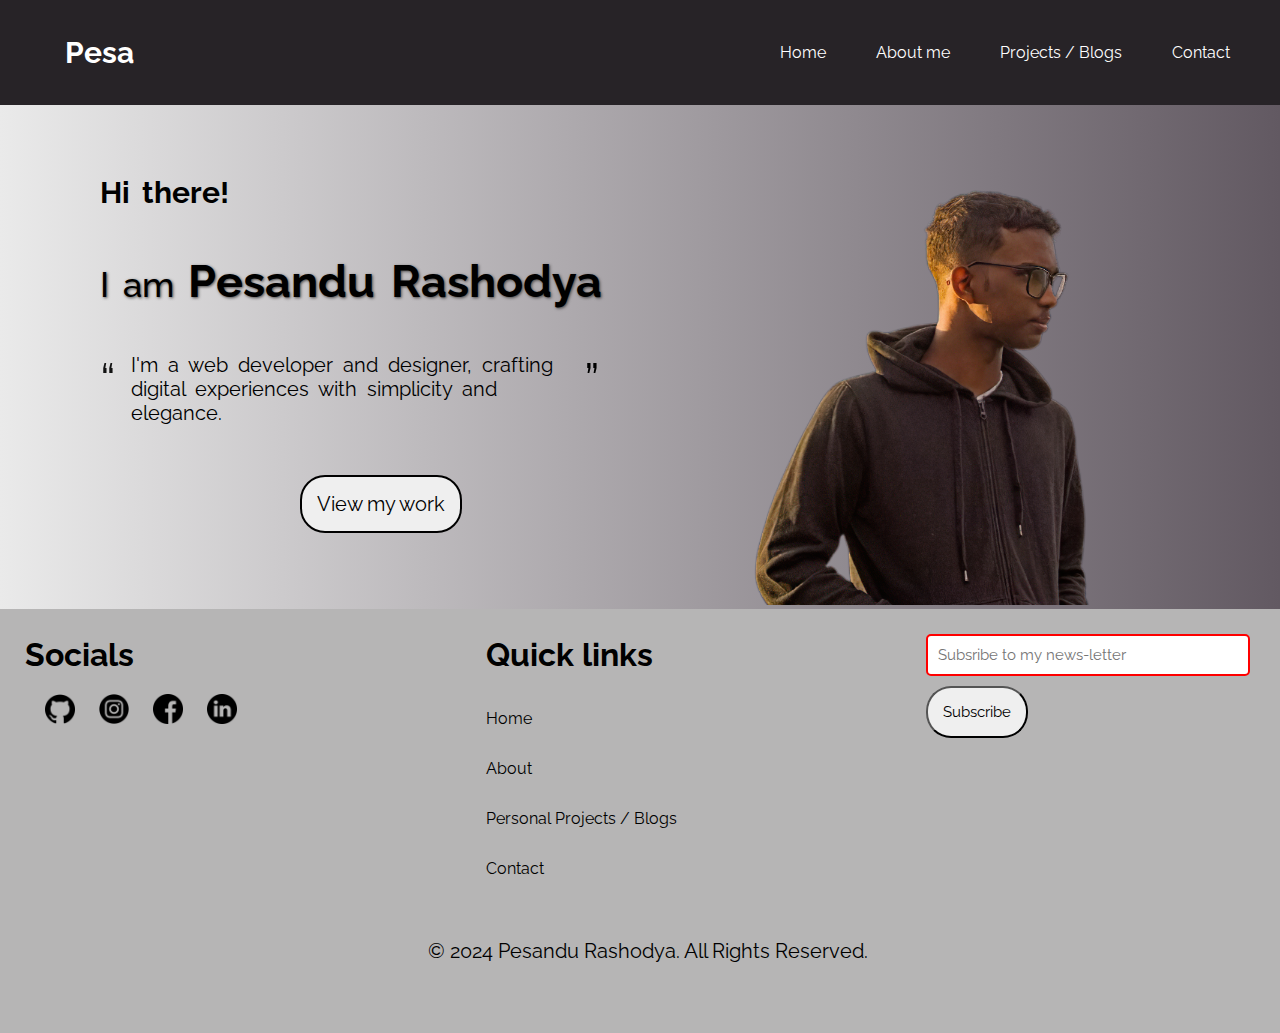
<file: index.html>
<!DOCTYPE html>
<html lang="en">
<head>
    <meta charset="UTF-8">
    <meta name="viewport" content="width=device-width, initial-scale=1.0">
    <title>Home Page</title>
    <link rel="Stylesheet" href="style.css">
</head>
<body>
    <!-- Header Section -->
    <section class="header-container">
        <h1>Pesa</h1>
        <nav class="nav-container">
            <a href="index.html">Home</a>
            <a href="about.html">About me</a>
            <a href="projects.html">Projects / Blogs</a>
            <a href="contact.html">Contact</a>
        </nav>
    </section>

    <!-- Hero Section -->
    <section class="hero-container">
        <div class="hero-container-paragraph">
            <h1>Hi there!</h1>
            <h3><span class="less-bold">I am </span>Pesandu Rashodya</h3>
            <span class="hero-list">
                I'm a web developer and designer, crafting digital experiences with simplicity and elegance.
            </span>
            <button class="view-work" onclick="window.location.href='projects.html'">View my work</button>
        </div>

        <div class="hero-container-img">
            <img src="/images/image.png" alt="hero-img">
        </div>
    </section>

    <!-- About Section -->
    <section class="footer-section">
        <div class="footer-container">
            <div class="social-icons">
                <h1>Socials</h1>
                <img src="/images/github.png" alt="github">
                <img src="/images/instagram.png" alt="instagram">
                <img src="/images/facebook.png" alt="facebook">
                <img src="/images/linkedin.png" alt="linkedin">
            </div>
    
            <div class="quick-links">
                <h1>Quick links</h1>
                <a href="index.html">Home</a>
                <a href="about.html">About</a>
                <a href="projects.html">Personal Projects / Blogs</a>
                <a href="contact.html">Contact</a>
            </div>
    
            <div class="news-letter">
                <input placeholder="Subsribe to my news-letter" required><br>
                <button>Subscribe</button>
            </div>
        </div>
        <p>© 2024 Pesandu Rashodya. All Rights Reserved.</p>
    </section>
</body>
</html>
</file>
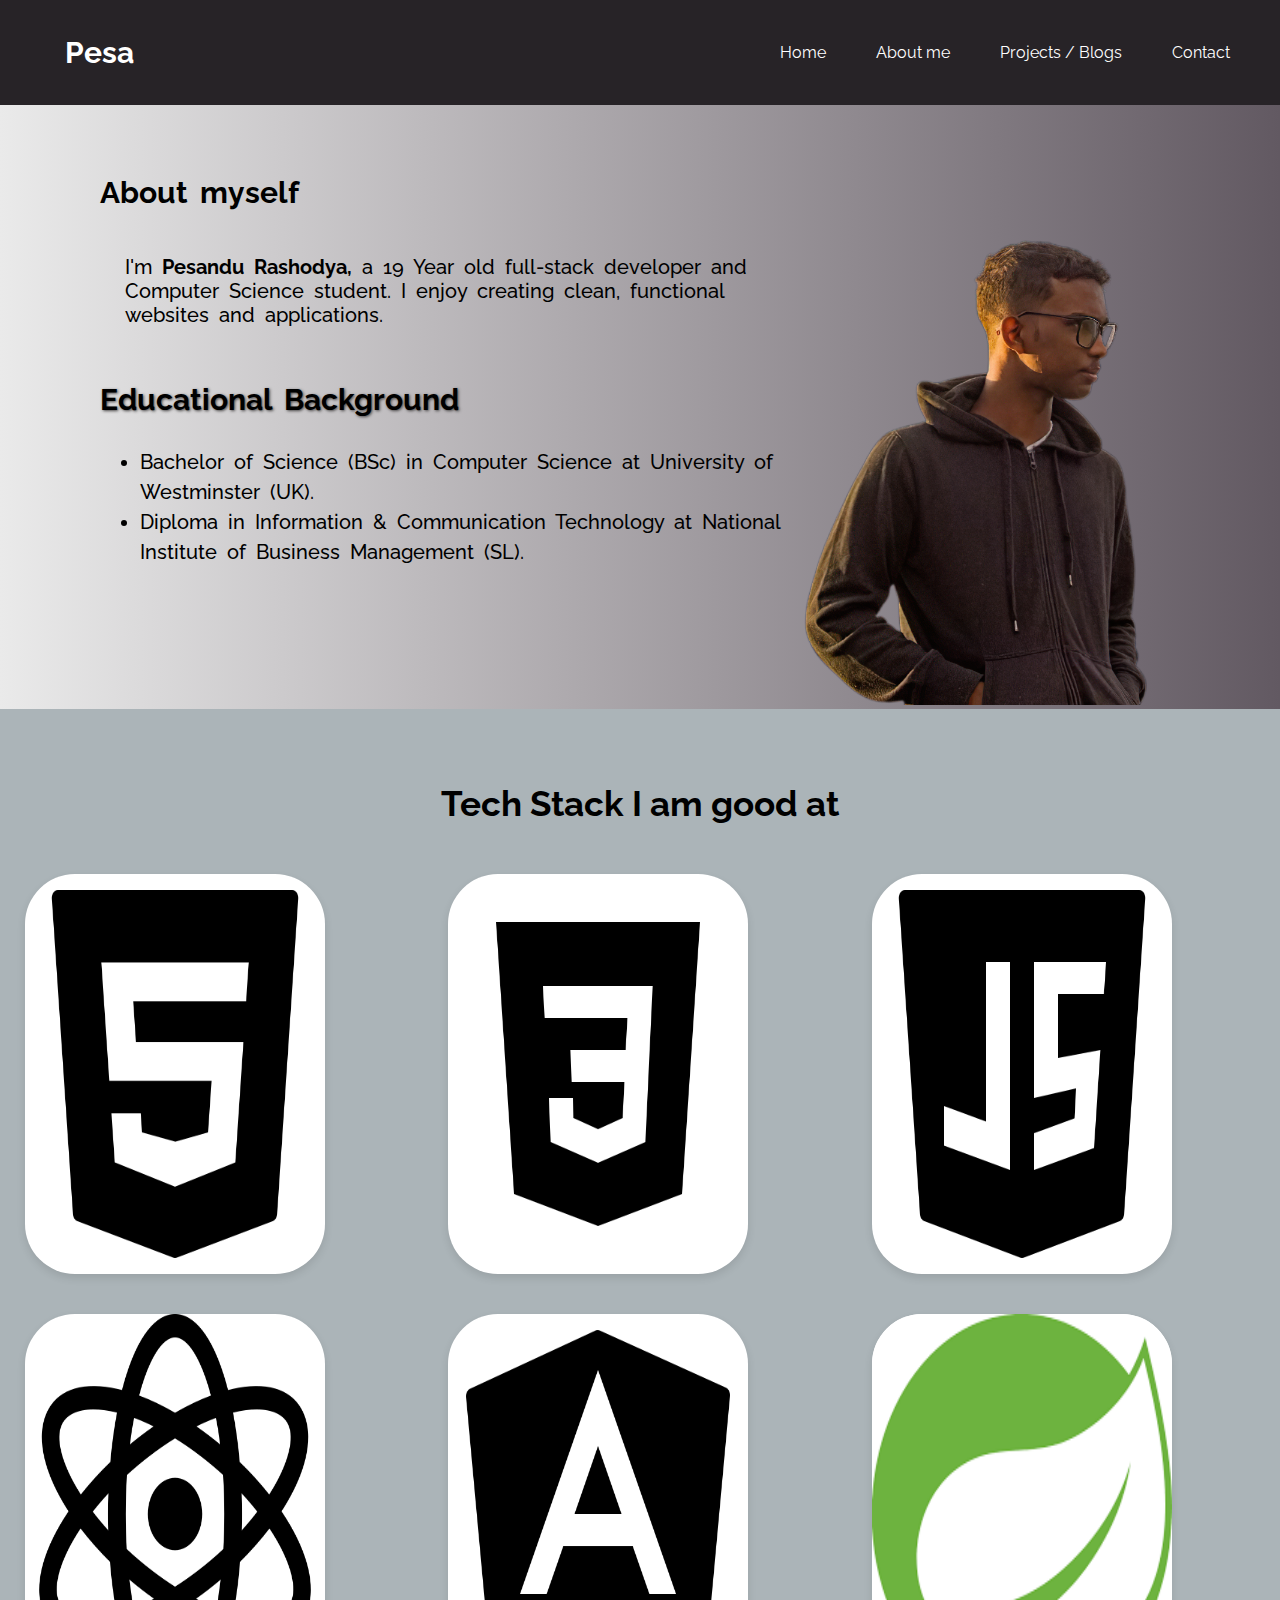
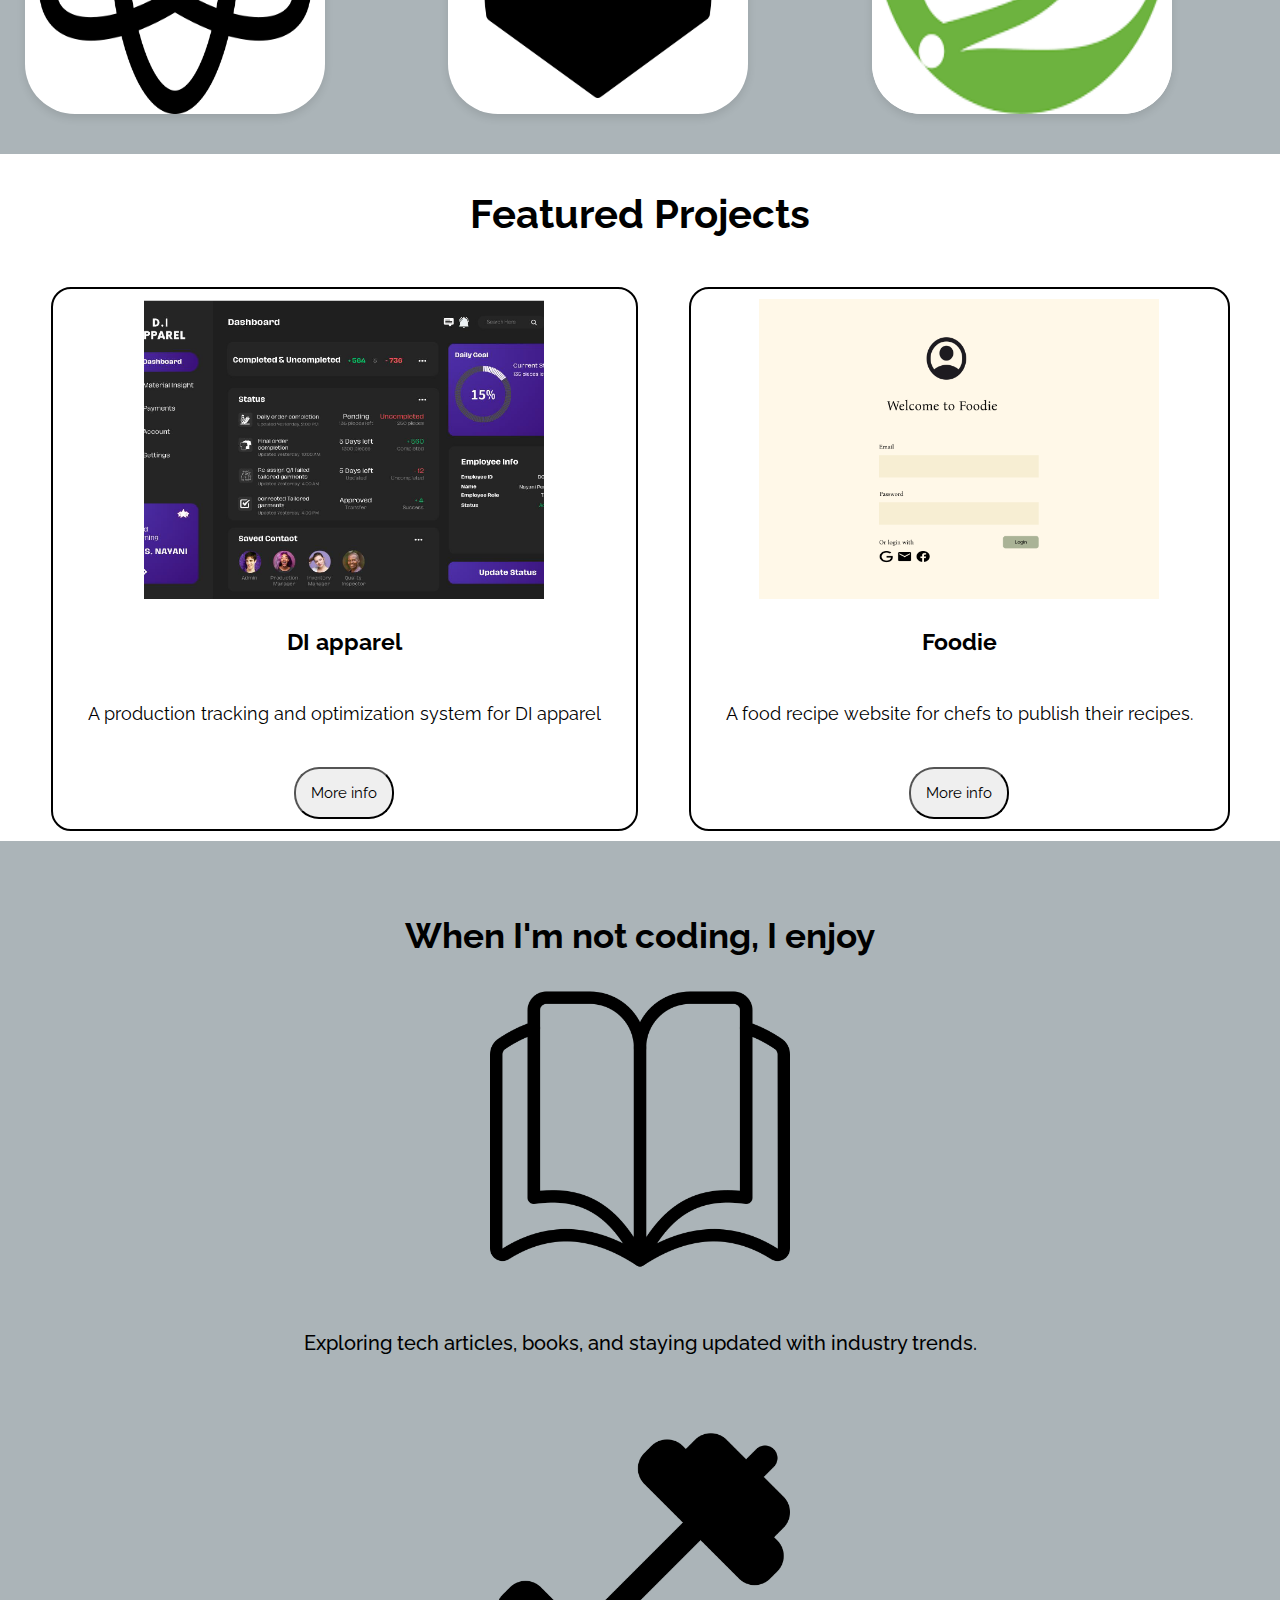
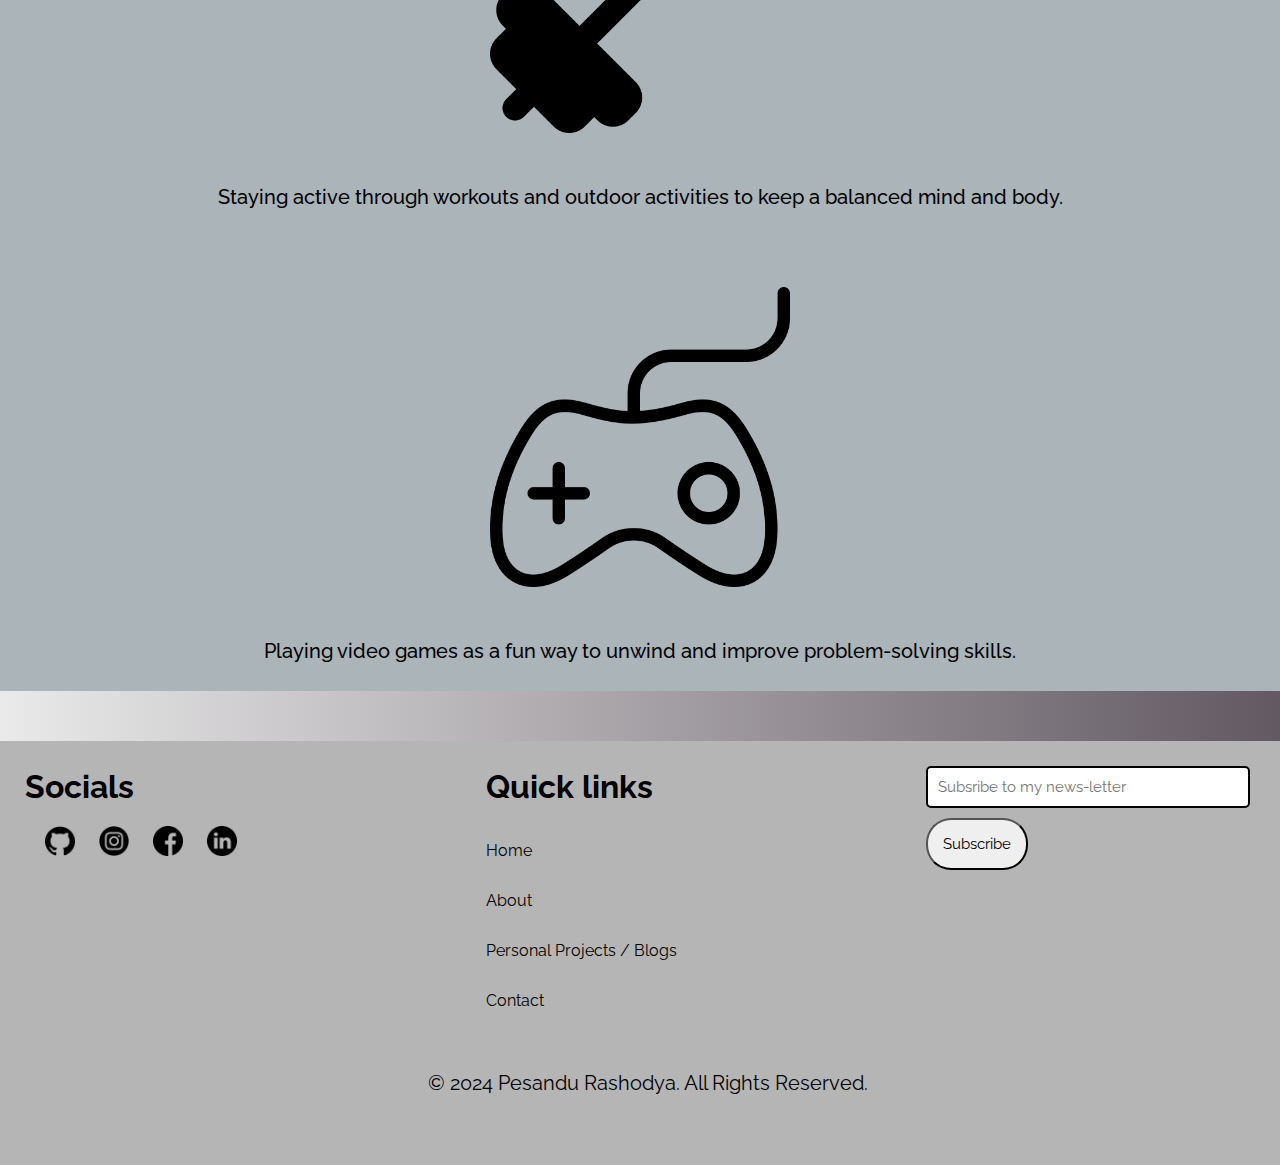
<file: about.html>
<!DOCTYPE html>
<html lang="en">
<head>
    <meta charset="UTF-8">
    <meta name="viewport" content="width=device-width, initial-scale=1.0">
    <title>About</title>
    <link rel="Stylesheet" href="style.css">
</head>
<body>
    <!-- Header Section -->
    <section class="header-container">
        <h1>Pesa</h1>
        <nav class="nav-container">
            <a href="index.html">Home</a>
            <a href="about.html">About me</a>
            <a href="projects.html">Projects / Blogs</a>
            <a href="contact.html">Contact</a>
        </nav>
    </section>

    <!-- About Section -->
    <section class="about-section">
        <div class="about-container">
            <div class="about-container-paragraph">
                <h1>About myself</h1>
                <p>I'm <b>Pesandu Rashodya,</b> a 19 Year old full-stack developer and Computer Science student. I enjoy creating clean, functional websites and applications.</p>
                <h3>Educational Background</h3>
                <ul>
                    <li>Bachelor of Science (BSc) in Computer Science at University of Westminster (UK).</li>
                <li>Diploma in Information & Communication Technology at National Institute of Business Management (SL).</li>
                </ul>
            </div>
            <div class="about-container-img">
                <img src="/images/image.png" alt="profile-img">
            </div>
        </div>
    </section>

    <!-- Skills Section -->
    <section class="skills-section">
        <h1>Tech Stack I am good at</h1>
        <div class="skills-container" >
            <div class="skills-card" id="skills-card-1">
                <div class="front" >
                   <img src="/images/html.png" alt="html.png">
                </div>
                <div class="back">
                    <h2>HTML</h2>
                    <p>I have a solid understanding of HTML and use it to create well-structured and accessible web pages.</p>
                </div>
            </div>


            <div class="skills-card" id="skills-card-2">
                <div class="front" >
                    <img src="/images/css.png" alt="css.png">
                </div>
                <div class="back">
                    <h2>CSS</h2>
                    <p>I'm skilled in CSS for crafting responsive, aesthetically pleasing designs that work across different devices.</p>
                </div>
            </div>


            <div class="skills-card" id="skills-card-3">
                <div class="front" >
                    <img src="/images/js.png" alt="js.png">
                </div>
                <div class="back">
                    <h2>JavaScript</h2>
                    <p>I use JavaScript to add dynamic features and interactivity to websites, enhancing user experience.</p>
                </div>
            </div>


            <div class="skills-card" id="skills-card-4">
                <div class="front">
                   <img src="/images/react.png" alt="react.png">
                </div>
                <div class="back">
                    <h2>React</h2>
                    <p>I build modern web applications using React, focusing on component-based development and state management.</p>
                </div>
            </div>


            <div class="skills-card" id="skills-card-5">
                <div class="front">
                    <img src="/images/angular.png" alt="angular.png">
                </div>
                <div class="back">
                    <h2>Angular</h2>
                    <p>I am good in frontend frameworks like Angular, to build single page webpages.</p>
                </div>
            </div>


            <div class="skills-card" id="skills-card-6">
                <div class="front">
                    <img src="/images/spring.png" alt="spring.png">
                </div>
                <div class="back">
                    <h2>Spring Boot</h2>
                    <p>I am skilled for programming standalone, production-grade Spring-based applications with a bundle of libraries that make project startup and management easier.</p>
                </div>
            </div>  
        </div>              
    </section>

    <!-- Featured Projects -->
    <section class="featured-projects">
        <h1>Featured Projects</h1>
        <div class="project-container">
            <div class="project-card">
                <img src="/images/diapparel.png" alt="diapparel.png">
                <h3>DI apparel</h3>
                <p>A production tracking and optimization system for DI apparel</p>
                <button class="view-more" onclick="window.location.href='projects.html'">More info</button>
            </div>

            <div class="project-card">
                <img src="/images/slider-img-6.png" alt="slider-img-6.png">
                <h3>Foodie</h3>
                <p>A food recipe website for chefs to publish their recipes.</p>
                <button class="view-more" onclick="window.location.href='projects.html'">More info</button>
            </div>
        </div>
    </section>

    <!-- Hobbies Section -->
    <section class="hobbies-section">
        <h1>When I'm not coding, I enjoy</h1>
        <div class="hobby-card">
            <img src="/images/reading.png" alt="reading.png">
            <p>Exploring tech articles, books, and staying updated with industry trends.</p>
        </div>

        <div class="hobby-card">
            <img src="/images/fitness.png" alt="fitness.png">
            <p>Staying active through workouts and outdoor activities to keep a balanced mind and body.</p>
        </div>

        <div class="hobby-card">
            <img src="/images/gaming.png" alt="gaming.png">
            <p>Playing video games as a fun way to unwind and improve problem-solving skills.</p>
        </div>
    </section>

    <!-- Footer Section -->
    <section class="footer-section">
        <div class="footer-container">
            <div class="social-icons">
                <h1>Socials</h1>
                <img src="/images/github.png" alt="github.png">
                <img src="/images/instagram.png" alt="instagram.png">
                <img src="/images/facebook.png" alt="facebook.png">
                <img src="/images/linkedin.png" alt="linkedin.png">
            </div>
    
            <div class="quick-links">
                <h1>Quick links</h1>
                <a href="index.html">Home</a>
                <a href="about.html">About</a>
                <a href="projects.html">Personal Projects / Blogs</a>
                <a href="contact.html">Contact</a>
            </div>
    
            <div class="news-letter">
                <input placeholder="Subsribe to my news-letter"><br>
                <button>Subscribe</button>
            </div>
        </div>
        <p>© 2024 Pesandu Rashodya. All Rights Reserved.</p>
    </section>
</body>
</html>
</file>
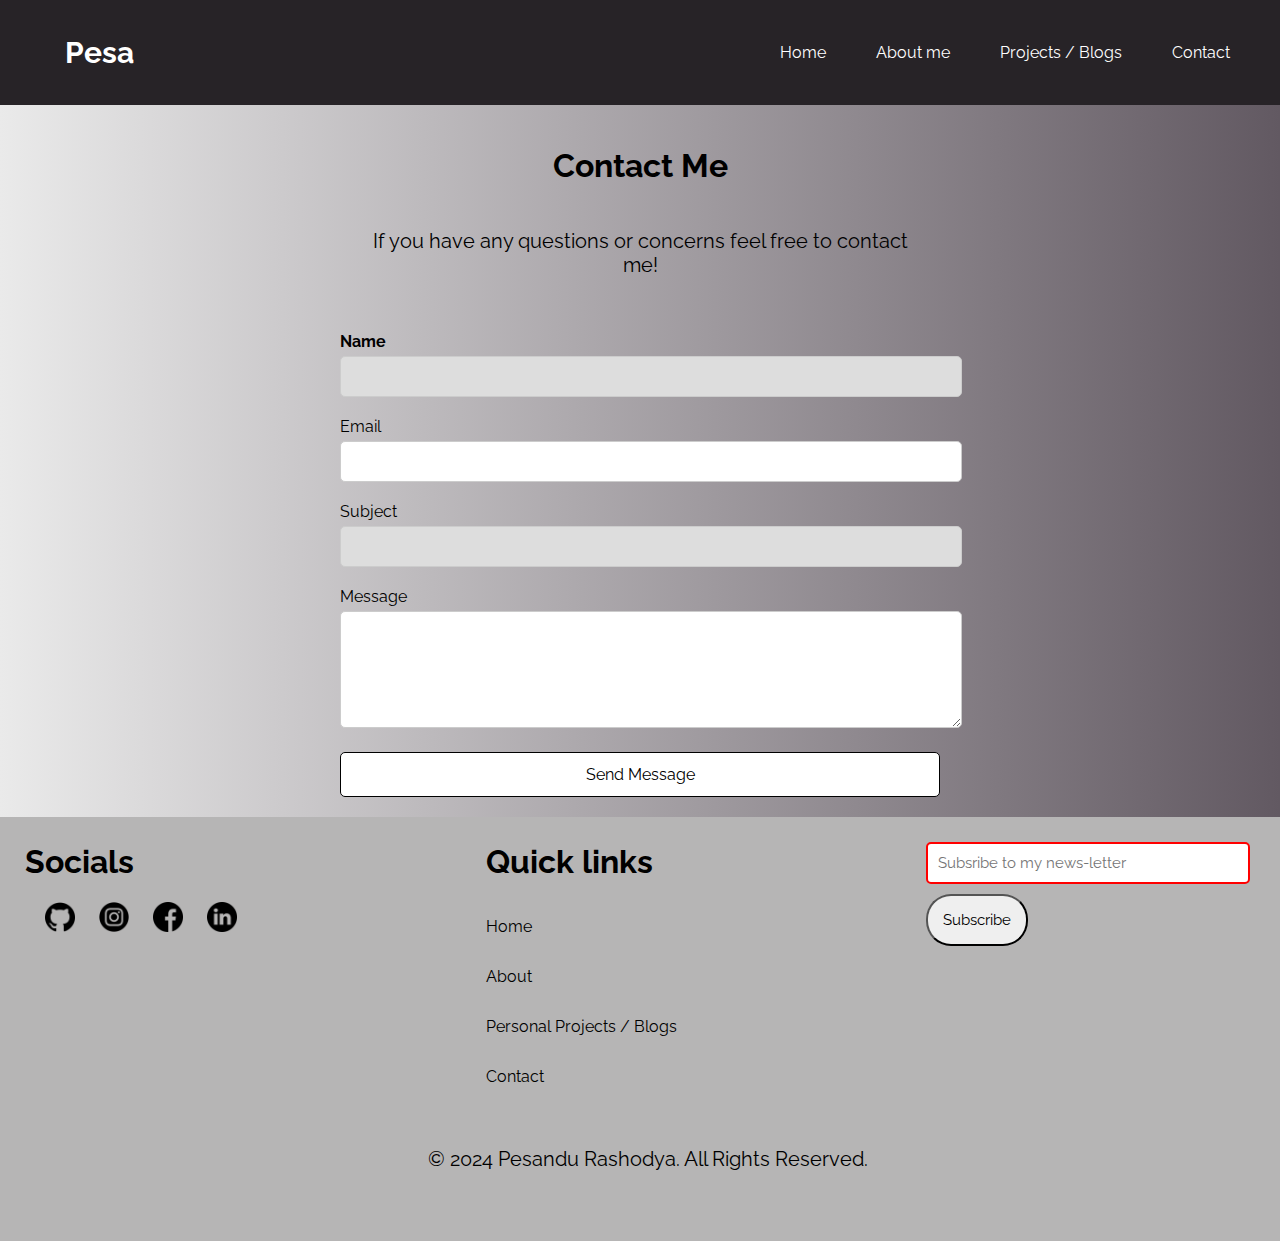
<file: contact.html>
<!DOCTYPE html>
<html lang="en">
<head>
    <meta charset="UTF-8">
    <meta name="viewport" content="width=device-width, initial-scale=1.0">
    <title>Contact</title>
    <link rel="Stylesheet" href="style.css">
</head>
<body>
    <!-- Header Section -->
    <section class="header-container">
        <h1>Pesa</h1>
        <nav class="nav-container">
            <a href="index.html">Home</a>
            <a href="about.html">About me</a>
            <a href="projects.html">Projects / Blogs</a>
            <a href="contact.html">Contact</a>
        </nav>
    </section>

    <!-- Contact Section -->
    <section class="contact-container">
        <h1>Contact Me</h1>
        <p>If you have any questions or concerns feel free to contact me!</p>
        <form action="/submit-form" method="POST">
            <div class="form-group">
              <label for="name">Name</label>
              <input type="text" id="name" name="name" required>
            </div>
            
            <div class="form-group">
              <label for="email">Email</label>
              <input type="email" id="email" name="email" required>
            </div>
            
            <div class="form-group">
              <label for="subject">Subject</label>
              <input type="text" id="subject" name="subject" required>
            </div>
            
            <div class="form-group">
              <label for="message">Message</label>
              <textarea id="message" name="message" rows="5" required></textarea>
            </div>
            
            <button type="submit">Send Message</button>
          </form>
    </section>
    
    <!-- Footer Section -->
    <section class="footer-section">
        <div class="footer-container">
            <div class="social-icons">
                <h1>Socials</h1>
                <img src="/images/github.png" alt="Github">
                <img src="/images/instagram.png" alt="Instagram">
                <img src="/images/facebook.png" alt="Facebook">
                <img src="/images/linkedin.png" alt="Linkedin">
            </div>
    
            <div class="quick-links">
                <h1>Quick links</h1>
                <a href="index.html">Home</a>
                <a href="about.html">About</a>
                <a href="projects.html">Personal Projects / Blogs</a>
                <a href="contact.html">Contact</a>
            </div>
    
            <div class="news-letter">
                <input placeholder="Subsribe to my news-letter" required><br>
                <button>Subscribe</button>
            </div>
        </div>
        <p>© 2024 Pesandu Rashodya. All Rights Reserved.</p>
    </section>
</body>
</html>
</file>
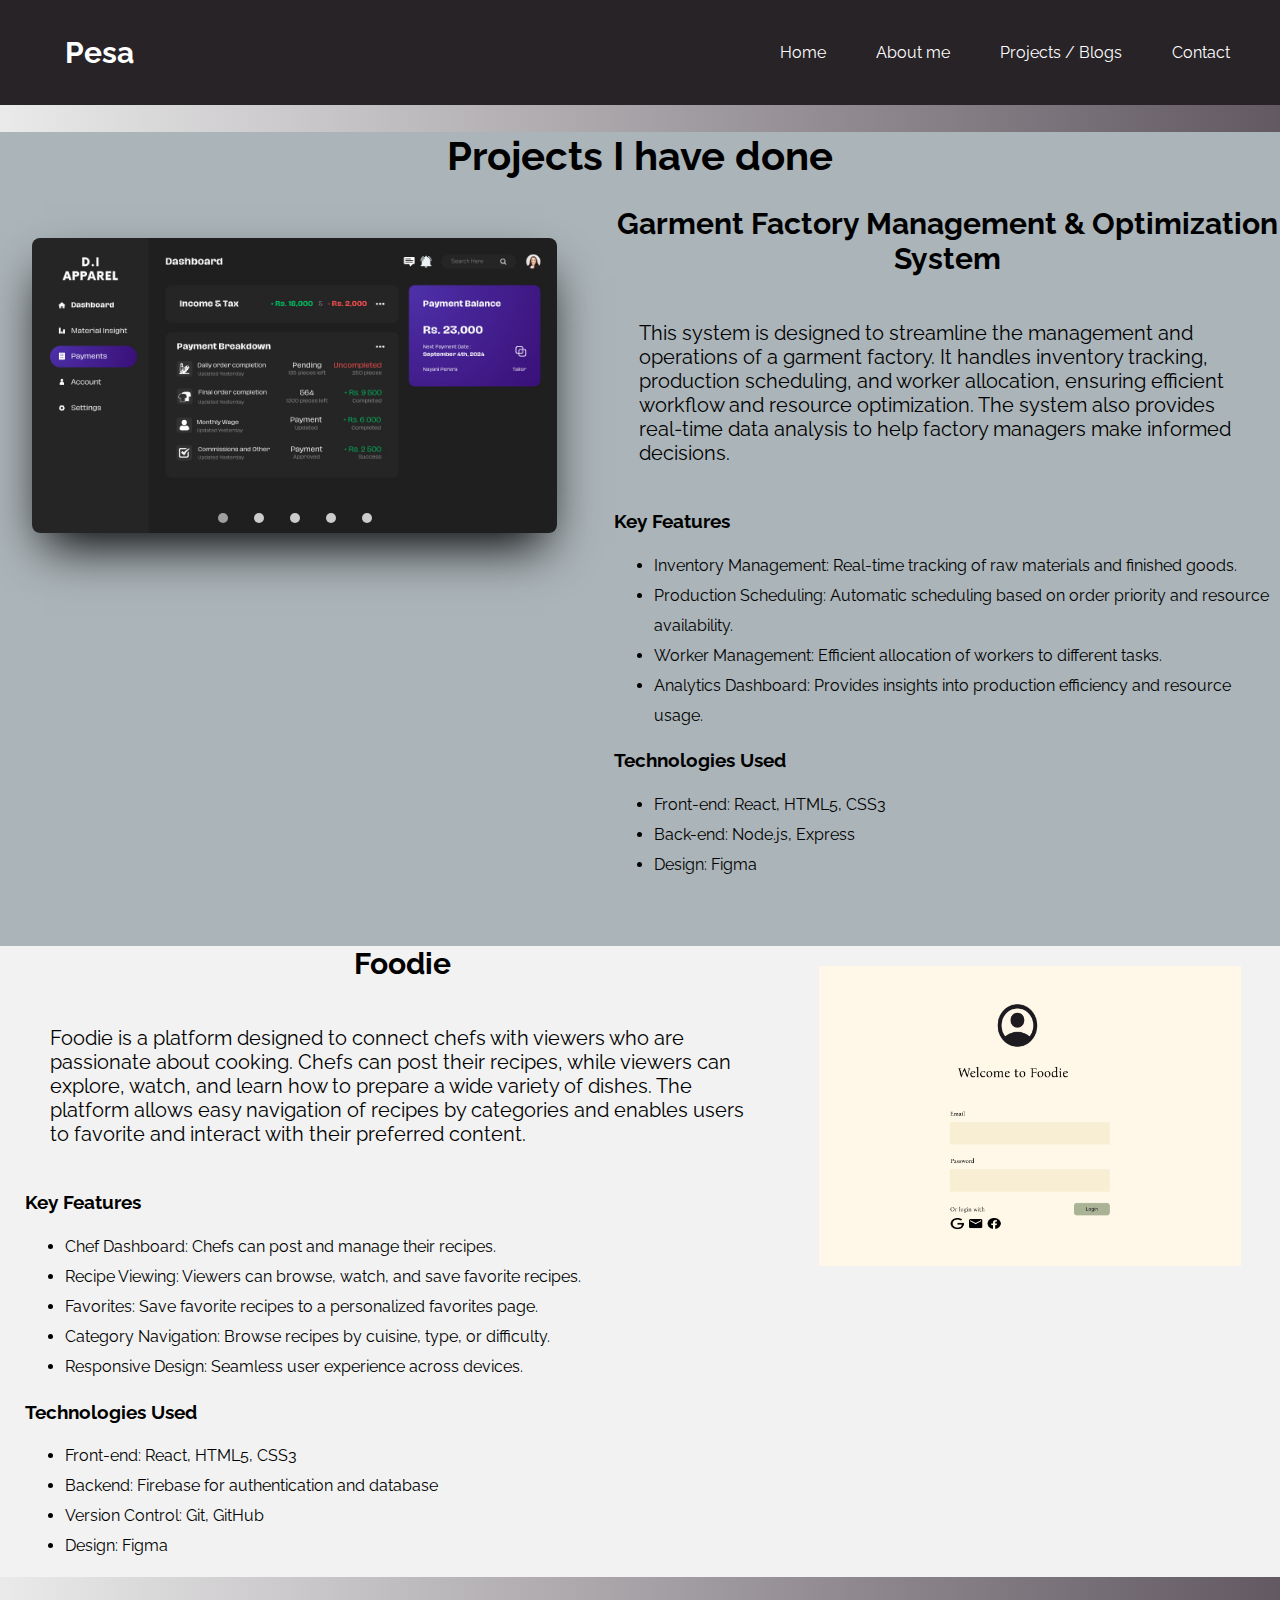
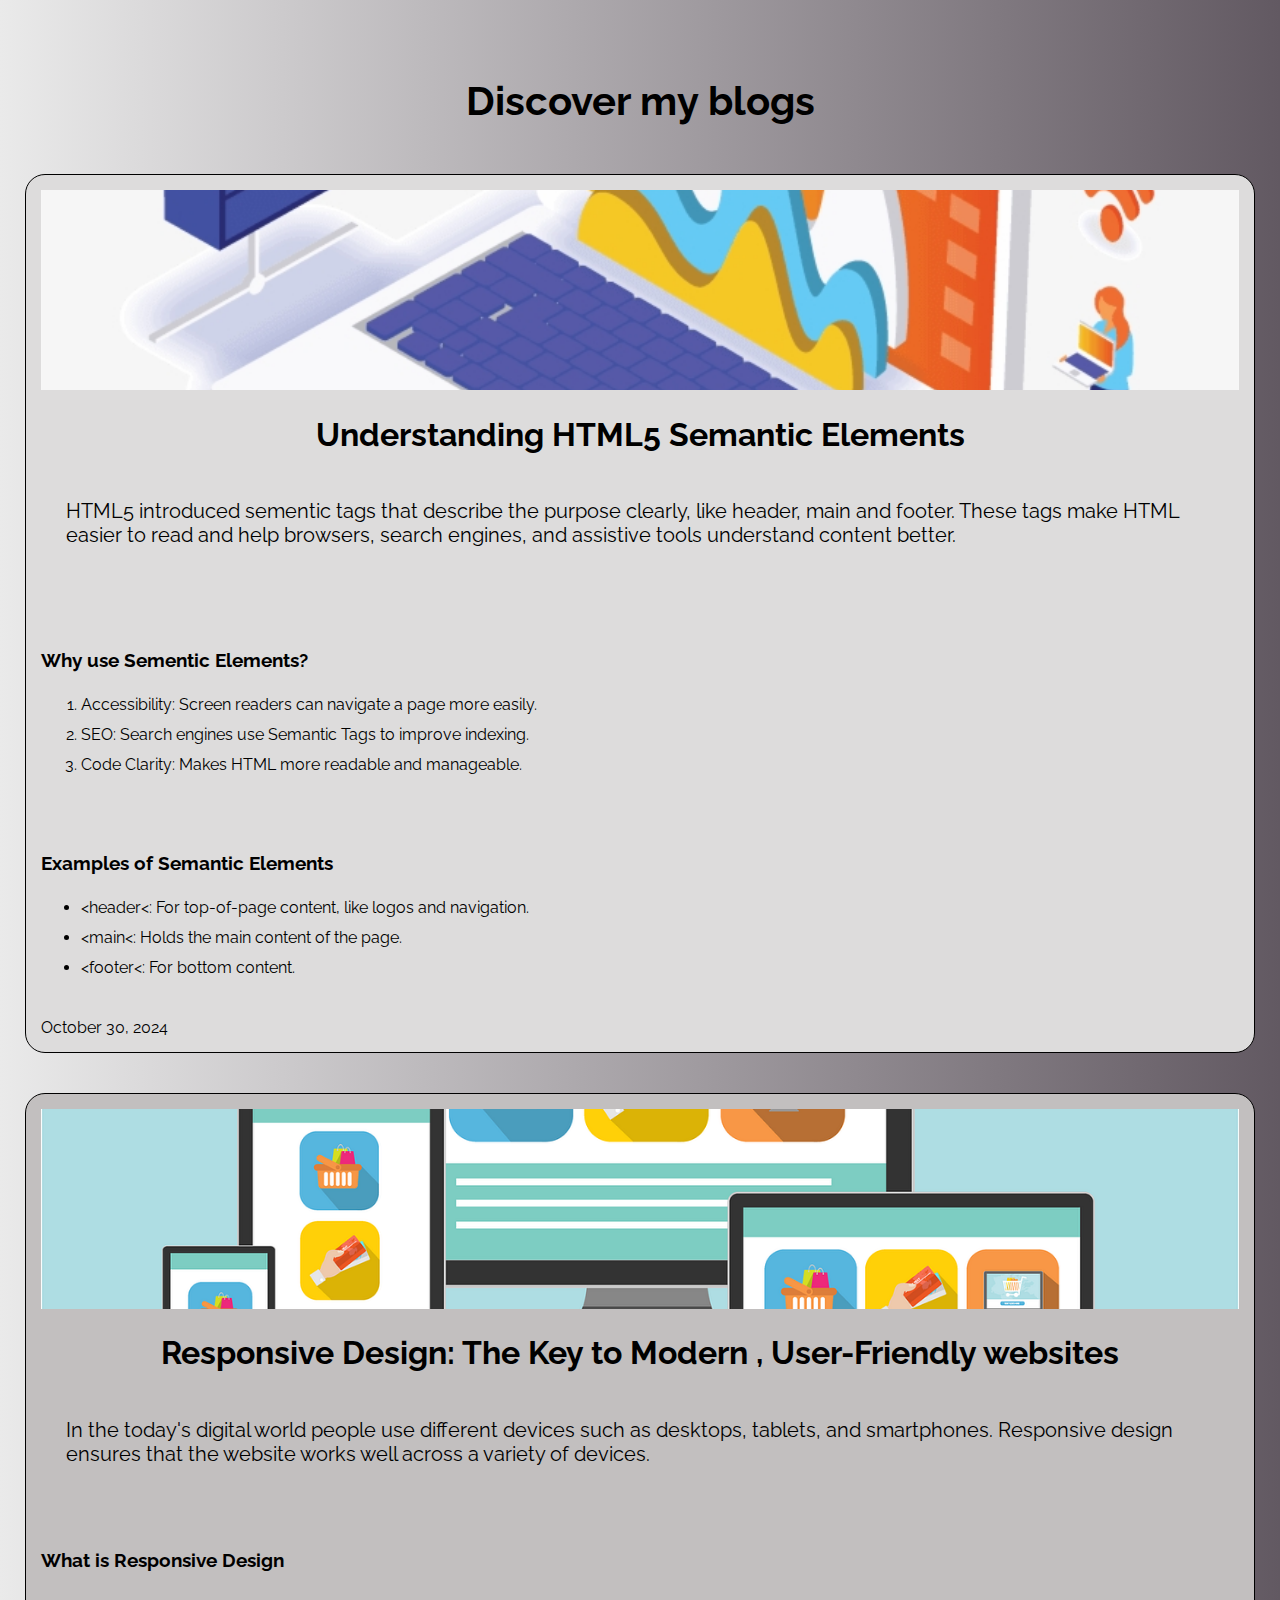
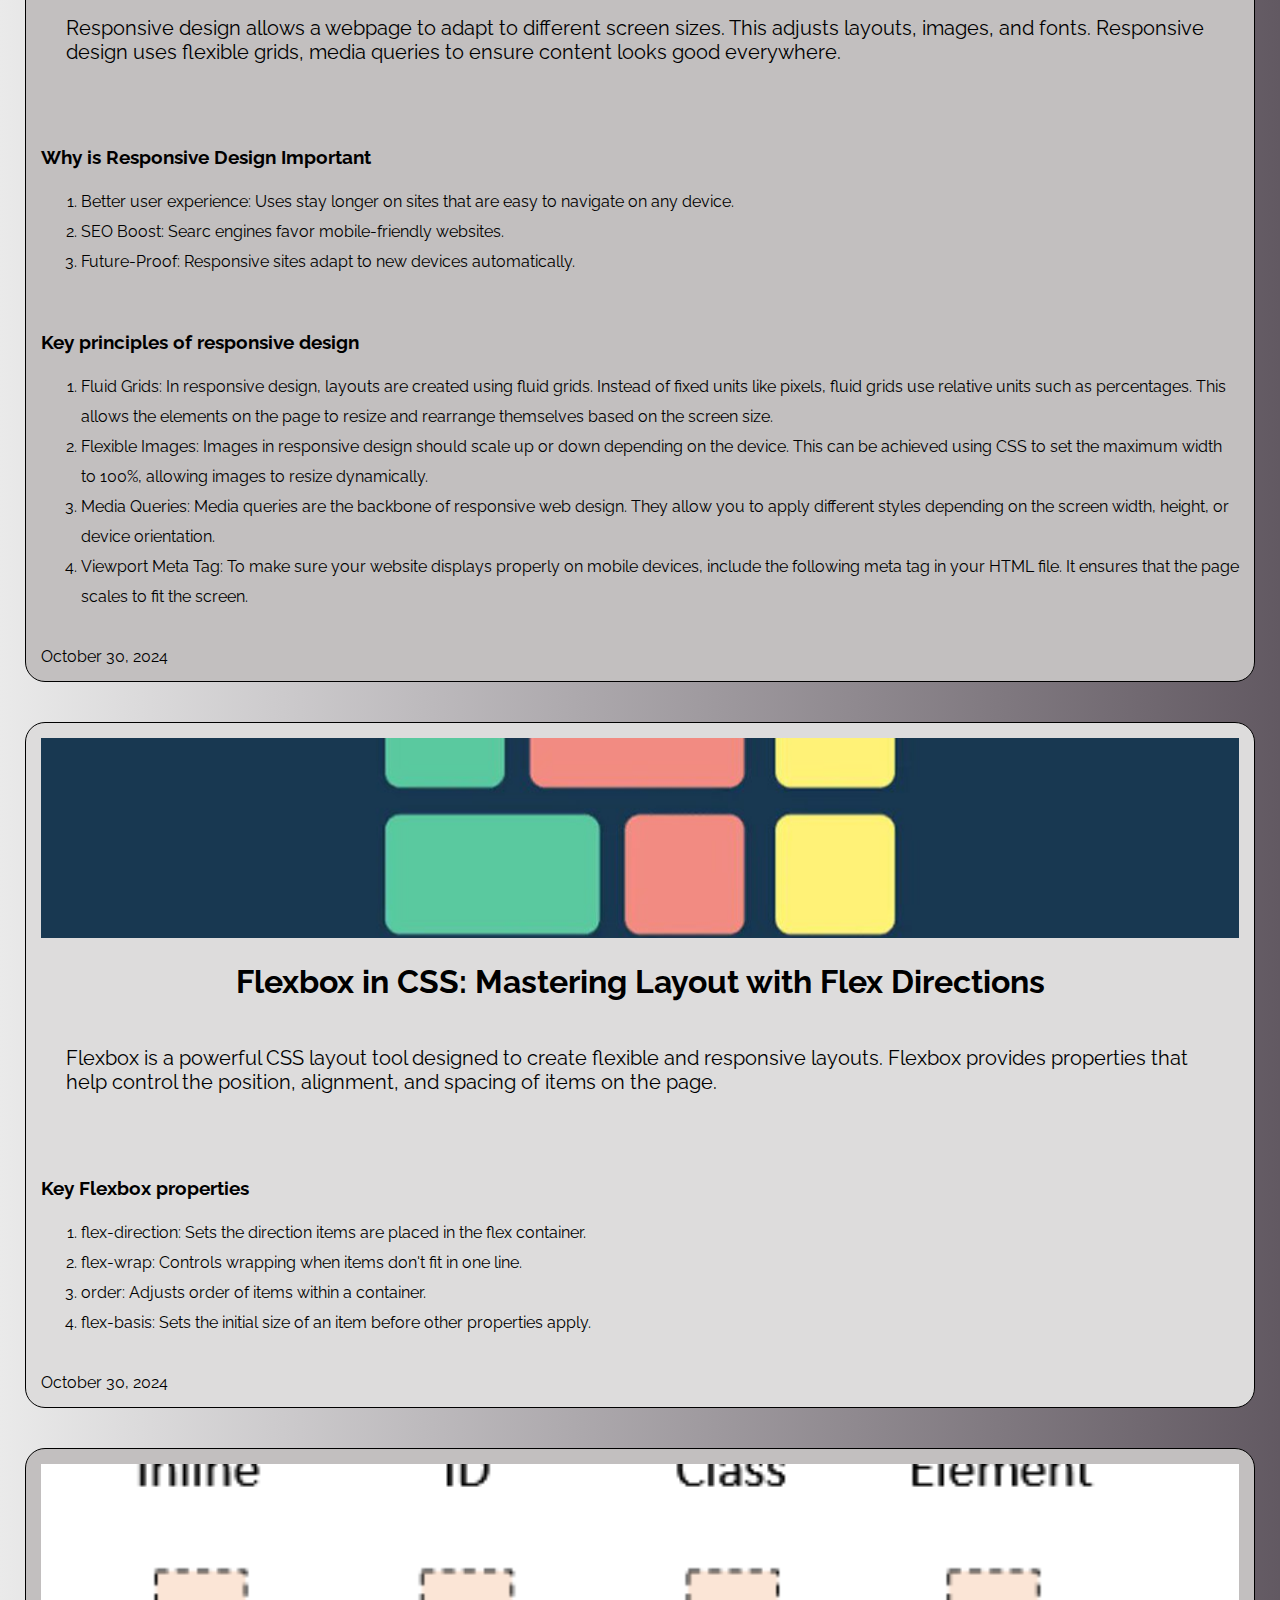
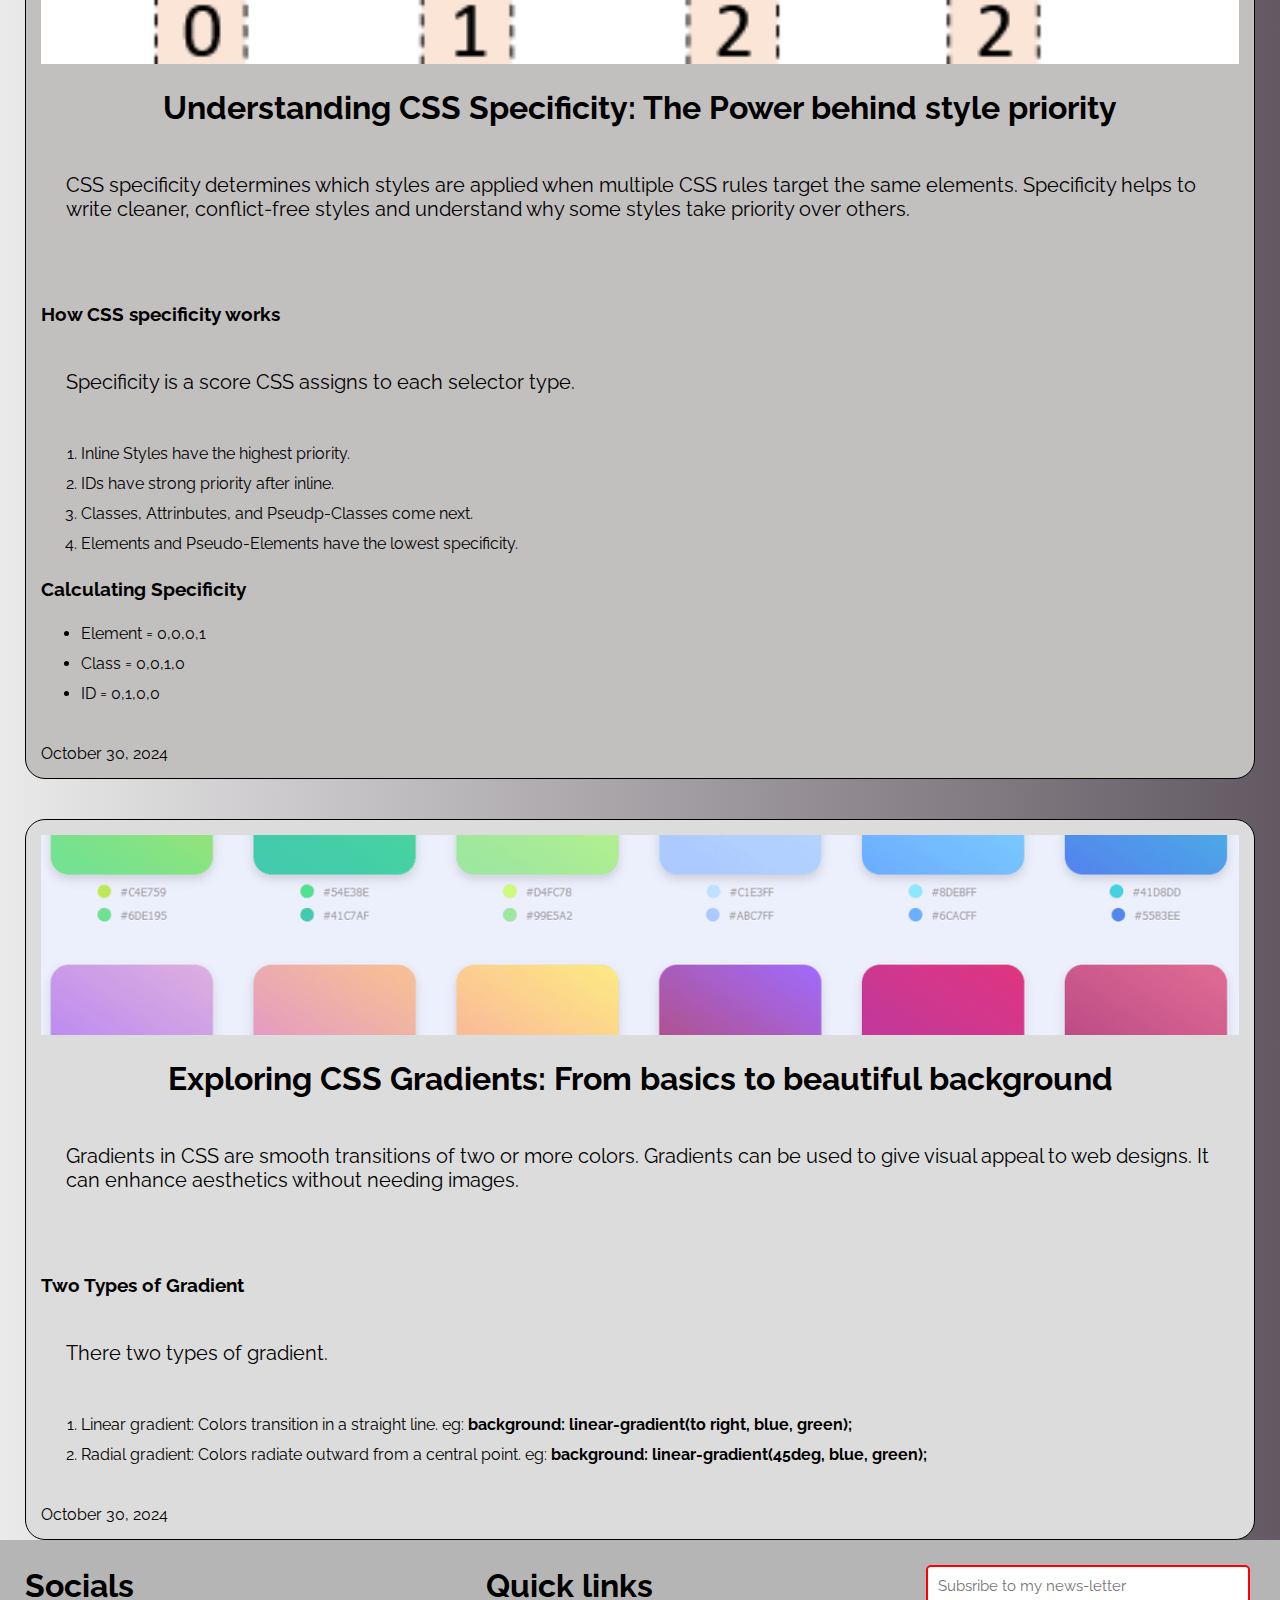
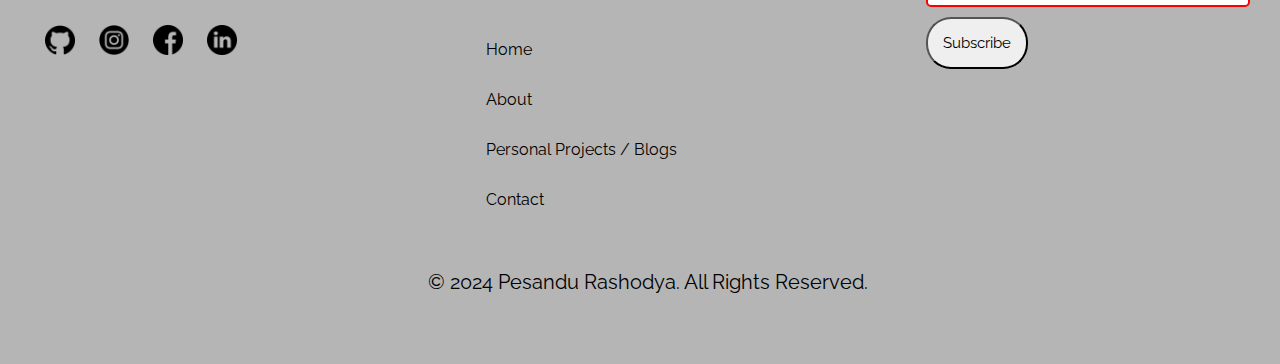
<file: projects.html>
<!DOCTYPE html>
<html lang="en">
<head>
    <meta charset="UTF-8">
    <meta name="viewport" content="width=device-width, initial-scale=1.0">
    <title>Projects</title>
    <link rel="Stylesheet" href="style.css">
</head>
<body>

    <!-- Header -->
    <section class="header-container">
        <h1>Pesa</h1>
        <nav class="nav-container">
            <a href="index.html">Home</a>
            <a href="about.html">About me</a>
            <a href="projects.html">Projects / Blogs</a>
            <a href="contact.html">Contact</a>
        </nav>
    </section>

    <!-- Projects container -->  
    <section class="projects-container">
        <h1 class="heading">Projects I have done</h1>
        <div class="projects-card" id="project-1">
            <div class="slider-container">
                <div class="slider-wrapper">
                    <div class="slider">
                        <input type="radio" name="slider" id="slide1" checked>
                        <input type="radio" name="slider" id="slide2">
                        <input type="radio" name="slider" id="slide3">
                        <input type="radio" name="slider" id="slide4">
                        <input type="radio" name="slider" id="slide5">
                        <div class="slides">
                            <div class="slide" id="slide-1">
                                <img src="/images/slider-img-1.jpg" alt="Slide 1">
                            </div>
                            <div class="slide" id="slide-2">
                                <img src="/images/slider-img-2.jpg" alt="Slide 2">
                            </div>
                            <div class="slide" id="slide-3">
                                <img src="/images/slider-img-3.jpg" alt="Slide 3">
                            </div>
                            <div class="slide" id="slide-4">
                                <img src="/images/slider-img-4.jpg" alt="Slide 4">
                            </div>
                            <div class="slide" id="slide-5">
                                <img src="/images/slider-img-5.jpg" alt="Slide 5">
                            </div>
                        </div>
                        <div class="slider-nav">
                            <label for="slide1"></label>
                            <label for="slide2"></label>
                            <label for="slide3"></label>
                            <label for="slide4"></label>
                            <label for="slide5"></label>
                        </div>
                    </div>
                </div>
            </div>

            <div class="projects-card-description">
                <h1>Garment Factory Management & Optimization System</h1>
                <p>This system is designed to streamline the management and operations of a garment factory. It handles inventory tracking, production scheduling, and worker allocation, ensuring efficient workflow and resource optimization. The system also provides real-time data analysis to help factory managers make informed decisions.</p>
                
                <h3>Key Features</h3>
                <ul>
                    <li>Inventory Management: Real-time tracking of raw materials and finished goods.</li>
                    <li>Production Scheduling: Automatic scheduling based on order priority and resource availability.</li>
                    <li>Worker Management: Efficient allocation of workers to different tasks.</li>
                    <li>Analytics Dashboard: Provides insights into production efficiency and resource usage.</li>
                </ul>
                
                <h3>Technologies Used</h3>
                <ul>
                    <li>Front-end: React, HTML5, CSS3</li>
                    <li>Back-end: Node.js, Express</li>
                    <li>Design: Figma</li>
                </ul>
            </div>
        </div>

        <div class="projects-card" id="project-2">
            <div class="projects-card-description">
                <h1>Foodie</h1>
                <p>Foodie is a platform designed to connect chefs with viewers who are passionate about cooking. Chefs can post their recipes, while viewers can explore, watch, and learn how to prepare a wide variety of dishes. The platform allows easy navigation of recipes by categories and enables users to favorite and interact with their preferred content.</p>
                
                <h3>Key Features</h3>
                <ul>
                    <li>Chef Dashboard: Chefs can post and manage their recipes.</li>
                    <li>Recipe Viewing: Viewers can browse, watch, and save favorite recipes.</li>
                    <li>Favorites: Save favorite recipes to a personalized favorites page.</li>
                    <li>Category Navigation: Browse recipes by cuisine, type, or difficulty.</li>
                    <li>Responsive Design: Seamless user experience across devices.</li>
                </ul>
                
                <h3>Technologies Used</h3>
                <ul>
                    <li>Front-end: React, HTML5, CSS3</li>
                    <li>Backend: Firebase for authentication and database</li>
                    <li>Version Control: Git, GitHub</li>
                    <li>Design: Figma</li>
                </ul>
            </div>
            <div class="projects-card-image">
                <img src="/images/slider-img-6.png" alt="Project 2">
            </div>
        </div>
    </section>

    <!-- Blogs Section --> 
    <section class="blog-section">
        <h1 class="heading">Discover my blogs</h1>
        <div class="blog-container">
            <div class="blog-card">
                <img src="/images/blog1.png" alt="Blog 1">
                <div class="blog-card-description">
                    <h1>Understanding HTML5 Semantic Elements</h1>
                    <p>HTML5 introduced sementic tags that describe the purpose clearly, like header, main and footer. These tags make HTML easier to read and help browsers, search engines, and assistive tools understand content better.</p>
                    <br><br>
                    <h3>Why use Sementic Elements?</h3>
                    <ol>
                        <li>Accessibility: Screen readers can navigate a page more easily.</li>
                        <li>SEO: Search engines use Semantic Tags to improve indexing.</li>
                        <li>Code Clarity: Makes HTML more readable and manageable.</li>
                    </ol>
                    <br><br>
                    <h3>Examples of Semantic Elements</h3>
                    <ul>
                        <li>&lt;header&lt;: For top-of-page content, like logos and navigation.</li>
                        <li>&lt;main&lt;: Holds the main content of the page.</li>
                        <li>&lt;footer&lt;: For bottom content.</li>
                    </ul>
                    <br>
                    <time datetime="2024-10-30">October 30, 2024</time>
                </div>
            </div>

            <div class="blog-card">
                <img src="/images/blog2.png" alt="Blog 2">
                <div class="blog-card-description">
                    <h1>Responsive Design: The Key to Modern , User-Friendly websites</h1>
                    <p>In the today's digital world people use different devices such as desktops, tablets, and smartphones. Responsive design ensures that the website works well across a variety of devices.</p>
                    <br>
                    <h3>What is Responsive Design</h3>
                    <p>Responsive design allows a webpage to adapt to different screen sizes. This adjusts layouts, images, and fonts. Responsive design uses flexible grids, media queries to ensure content looks good everywhere.</p>
                    <br>
                    <h3>Why is Responsive Design Important</h3>
                    <ol>
                        <li>Better user experience: Uses stay longer on sites that are easy to navigate on any device.</li>
                        <li>SEO Boost: Searc engines favor mobile-friendly websites.</li>
                        <li>Future-Proof: Responsive sites adapt to new devices automatically.</li>
                    </ol>
                    <br>
                    <h3>Key principles of responsive design</h3>
                    <ol>
                        <li>Fluid Grids: In responsive design, layouts are created using fluid grids. Instead of fixed units like pixels, fluid grids use relative units such as percentages. This allows the elements on the page to resize and rearrange themselves based on the screen size.</li>
                        <li>Flexible Images: Images in responsive design should scale up or down depending on the device. This can be achieved using CSS to set the maximum width to 100%, allowing images to resize dynamically.</li>
                        <li>Media Queries: Media queries are the backbone of responsive web design. They allow you to apply different styles depending on the screen width, height, or device orientation.</li>
                        <li>Viewport Meta Tag: To make sure your website displays properly on mobile devices, include the following meta tag in your HTML file. It ensures that the page scales to fit the screen.</li>
                    </ol>
                    <br>
                    <time datetime="2024-10-30">October 30, 2024</time>
                </div>
            </div>

            <div class="blog-card">
                <img src="/images/blog3.jpg" alt="Blog 3">
                <div class="blog-card-description">
                    <h1>Flexbox in CSS: Mastering Layout with Flex Directions</h1>
                    <p>Flexbox is a powerful CSS layout tool designed to create flexible and responsive layouts. Flexbox provides properties that help control the position, alignment, and spacing of items on the page.</p>
                    <br>
                    <h3>Key Flexbox properties</h3>
                    <ol>
                        <li>flex-direction: Sets the direction items are placed in the flex container.</li>
                        <li>flex-wrap: Controls wrapping when items don't fit in one line.</li>
                        <li>order: Adjusts order of items within a container.</li>
                        <li>flex-basis: Sets the initial size of an item before other properties apply.</li>
                    </ol>
                    <br>
                    <time datetime="2024-10-30">October 30, 2024</time>
                </div>
            </div>

            <div class="blog-card">
                <img src="/images/blog4.png" alt="Blog 4">
                <div class="blog-card-description">
                    <h1>Understanding CSS Specificity: The Power behind style priority</h1>
                    <p>CSS specificity determines which styles are applied when multiple CSS rules target the same elements. Specificity helps to write cleaner, conflict-free styles and understand why some styles take priority over others.</p>
                    <br>
                    <h3>How CSS specificity works</h3>
                    <p>Specificity is a score CSS assigns to each selector type.</p>
                    <ol>
                        <li>Inline Styles have the highest priority.</li>
                        <li>IDs have strong priority after inline.</li>
                        <li>Classes, Attrinbutes, and Pseudp-Classes come next.</li>
                        <li>Elements and Pseudo-Elements have the lowest specificity.</li>
                    </ol>
                    <h3>Calculating Specificity</h3>
                    <ul>
                        <li>Element = 0,0,0,1</li>
                        <li>Class = 0,0,1,0</li>
                        <li>ID = 0,1,0,0</li>
                    </ul>                  
                    <br>
                    <time datetime="2024-10-30">October 30, 2024</time>
                </div>
            </div>

            <div class="blog-card">
                <img src="/images/blog5.png" alt="Blog 5">
                <div class="blog-card-description">
                    <h1>Exploring CSS Gradients: From basics to beautiful background</h1>
                    <p>Gradients in CSS are smooth transitions of two or more colors. Gradients can be used to give visual appeal to web designs. It can enhance aesthetics without needing images.</p>
                    <br>
                    <h3>Two Types of Gradient</h3>
                    <p>There two types of gradient.</p>
                    <ol>
                        <li>Linear gradient: Colors transition in a straight line. eg: <b>background: linear-gradient(to right, blue, green);</b></li>
                        <li>Radial gradient: Colors radiate outward from a central point. eg: <b>background: linear-gradient(45deg, blue, green);</b></li>
                    </ol>
                    <br>
                    <time datetime="2024-10-30">October 30, 2024</time>
                </div>
            </div>
        </div>
    </section>

    <!-- Footer Section -->
    <section class="footer-section">
        <div class="footer-container">
            <div class="social-icons">
                <h1>Socials</h1>
                <img src="/images/github.png" alt="Github">
                <img src="/images/instagram.png" alt="Instagram">
                <img src="/images/facebook.png" alt="Facebook">
                <img src="/images/linkedin.png" alt="Linkedin">
            </div>
    
            <div class="quick-links">
                <h1>Quick links</h1>
                <a href="index.html">Home</a>
                <a href="about.html">About</a>
                <a href="projects.html">Personal Projects / Blogs</a>
                <a href="contact.html">Contact</a>
            </div>
    
            <div class="news-letter">
                <input placeholder="Subsribe to my news-letter" required><br>
                <button>Subscribe</button>
            </div>
        </div>
        <p>© 2024 Pesandu Rashodya. All Rights Reserved.</p>
    </section>
</body>
</html>
</file>
<file: style.css>
@import url('https://fonts.googleapis.com/css2?family=Montserrat:ital,wght@0,100..900;1,100..900&family=Raleway:ital,wght@0,100..900;1,100..900&display=swap');

*{
    font-family: "Raleway", sans-serif;
}

body {
    background: linear-gradient(to right, #eaeaea, #625962); /* Creates a gradient background */
    overflow-x: hidden;
    margin: 0;
}

/* Header */
.header-container {
    position: sticky;
    top: 0;
    display: flex;
    justify-content: space-between;
    align-items: center;
    padding: 15px;
    z-index: 100;
    background-color: #272327;
    transition: background-color 0.3s ease, color 0.3s ease;
    color: white;
    width: 100%;
    box-sizing: border-box;
}

.header-container h1 {
    font-size: 30px;
    padding-left: 50px;
}

.nav-container {
    display: flex;
    flex-direction: row;
    justify-content: space-between;
    gap: 50px;
    padding-right: 35px;
}

/*Targeting the direct children of nav-container*/
.nav-container > a{
    text-decoration: none;
    color: rgb(255, 255, 255);
}

.nav-container > a:hover{
    color: rgb(102, 101, 101);
}

/*Home page styles*/
/* Hero Section */
.hero-container{
    width: 100%;
    display: flex;
    justify-content: space-between;
}

.hero-container-img img{  
    width: 600px;
    height: 500px;
    object-fit: cover;
}

.hero-container-paragraph {
    padding-top: 50px;
    padding-left: 100px;
    word-spacing: 5px;
}

.hero-container-paragraph h1{
    font-size: 30px;
}

.hero-container-paragraph h3{
    font-size: 45px;
    text-shadow: 1px 1px 3px rgb(72, 70, 70); /*Text shadow effect*/
}

/*Adding the quotes before hero list. Generated content*/
.hero-list::before {
    content: "“";
    font-size: 2.5em;
    color: #121212;
    padding-right: 5px;
}

/*Adding the quotes after hero list*/
.hero-list:after {
    content: "”";
    font-size: 2.5em;
    color: #000000;
    padding-left: 5px;
}

.less-bold{
    font-size: 35px;
    font-weight: 500;
}

.hero-list{
    display: flex;
    justify-content: space-between;
    font-size: 20px;
    gap: 10px;
    max-width: 500px;
}

.view-work{
    margin-top: 50px;
    font-size: 20px;
    margin-left: 200px;
    padding: 15px;
    border: 2px solid black; /*Border for the button*/
    border-radius: 25px; /*Rounded corners*/
}

.view-work:hover{
    color: white;
    background-color: black;
    cursor: pointer;
}


/* About Me  Page styles*/
/* About section  Page styles*/
.about-container{
    width: 100%;
    display: flex;
    justify-content: space-between;
}

.about-container-img img{
    width: 500px;
    height: 600px;
    object-fit: cover;
}

.about-container-paragraph{
    padding-top: 50px;
    padding-left: 100px;
    word-spacing: 5px;
}

.about-container-paragraph h1{
    font-size: 30px;
}

.about-container-paragraph h3{
    font-size: 30px;
    text-shadow: 1px 1px 3px rgb(72, 70, 70);
}

.about-container-paragraph p{
    font-size: 20px;
    font-weight: 500;
}

/*Adding specific styles for the third child of the paragraph*/
.about-container-paragraph p:nth-child(3){
    font-size: 20px;
    font-weight: 500;
}

.about-container-paragraph li{
    font-size: 20px;
    font-weight: 500;
    line-height: 30px;
}

/* Featured Projects */
.featured-projects{
    font-size: 20px;
    text-align: center;
    background-color: white;
    padding-top: 10px;
    padding-bottom: 10px;  
    width: 100%;
}

.project-container{
    display: flex;
    justify-content: space-around;
    margin-top: 50px;
    margin-left: 25px;
    margin-right: 25px;
}

.project-card{
    border: 2px solid;
    border-radius: 20px;
    padding: 10px;
}

.project-container img{
    width: 400px;
    height: 300px;
    object-fit: cover;
}

.project-card h3{
    text-align: center;
}

.project-card p{
    text-align: center;
    font-size: 18px;
}

.view-more {
    font-size: 15px;
    padding: 15px;
    border-radius: 25px;
    display: inline-block;
}

.view-more:hover{
    color: white;
    background-color: black;
    cursor: pointer;
}

/* Skills Section */
.skills-section{
    padding-top: 50px;
    background-color: #ABB4B8;
}

.skills-container{
    display: grid;
    grid-template-columns: repeat(3, 1fr);
    grid-template-rows: auto auto auto;
    grid-gap: 40px;
    margin-top: 50px;
    margin-left: 25px;
    margin-right: 25px;
    perspective: 900px;
}

.skills-section h1{
    font-size: 35px;
    text-align: center;
}

.skills-card{
    height: 400px;
    max-width: 300px;
    box-shadow: 0 4px 8px rgba(0, 0, 0, 0.1);
    transition: all 1.5s cubic-bezier(0.7, -.5, 0.3, 1.8);  /*Applies a cubic-bezier easing function*/
    transform-style: preserve-3d;
    border-radius: 50px;
    background-color: #ffffff;
}

.skills-card img{
    width: 300px;
    height: 400px;
    object-fit: fill;
    border-radius: 50px;
}

/*Hover effect*/
.skills-card:hover{
    transform: rotateY(180deg); /*Traansforms the card to the back side by 180degrees*/
    box-shadow: 0 8px 16px rgba(0, 0, 0, 0.2); /*Adds a shadow effect*/
    cursor: pointer;
}

.front, .back{
    width: 300px;
    position: relative;
    top: 0;
    left: 0;
    backface-visibility: hidden;
}

.front{
    cursor: pointer;
    height: 400px;
    backface-visibility: hidden;
    border-radius: 50px ;    
}

.back{
    transform: rotateY(180deg);
    position: absolute;
    border-radius: 50px;
    background: #F4F5F5;
    height: 400px;
}

.skills-card h2, p{
    padding: 25px;
    font-size: 20px;
}

.hobbies-section{
    padding-top: 50px;
    background-color: #ABB4B8;
    text-align: center;
}

.hobbies-section h1{
    font-size: 35px;
    
}

.hobby-card{
    margin-bottom: 50px;
}

.hobby-card img{
    width: 300px;
    height: 300px;
    object-fit: contain;
}

.hobby-card p{
    font-size: 20px;
    font-weight: 500;
    line-height: 30px;
}


/*Project Page styles*/
/* Projects Section*/
.projects-container {
    background-color: #ABB4B8;
}

.projects-card{
    display: flex;
    flex-direction: row;
    margin-bottom: 50px;
}

.slider-container{
    padding: 2rem;
}

.slider-wrapper{
    position: relative;
    max-width: 150rem;
}

.slider{
    display: flex;
    aspect-ratio: 16 / 9;
    overflow-x: hidden;
    scroll-snap-type: x mandatory;
    scroll-behavior: smooth;
    box-shadow: 0 1.5rem 3rem -0.75rem black;
    border-radius: 0.5rem;
    overflow: hidden;
    position: relative;
    width: 100%;
}

.slide img{
    width: 100%;
    object-fit: cover;
}

.slider-nav{
    display: flex;
    column-gap: 1rem;
    position: absolute;
    bottom: 1.25rem;
    left: 50%;
    transform: translateX(-50%);
    z-index: 1;
}

.slider-nav:hover{
    opacity: 1;
}

.slides {
    display: flex;
    width: 300%;
    transition: transform 0.5s ease-in-out;
}

.slide {
    width: 100%;
    flex: 1 0 100%;
}

/*Attribute selectors for radio buttons*/
input[type="radio"] {
    display: none;
}

#slide1:checked ~ .slides {
    transform: translateX(0);
}

#slide2:checked ~ .slides {
    transform: translateX(-100%);
}

#slide3:checked ~ .slides {
    transform: translateX(-200%);
}

#slide4:checked ~ .slides {
    transform: translateX(-300%);
}

#slide5:checked ~ .slides {
    transform: translateX(-400%);
}

.slider-nav { 
    position: absolute;
    bottom: 10px;
    left: 50%;
    transform: translateX(-50%);
    display: flex;
}

/*Relational selectors for radio buttons*/
.slider-nav label {
    width: 10px;
    height: 10px;
    background-color: #ccc;
    border-radius: 50%;
    margin: 0 5px;
    cursor: pointer;
}

#slide1:checked ~ .slider-nav label[for="slide1"],
#slide2:checked ~ .slider-nav label[for="slide2"],
#slide3:checked ~ .slider-nav label[for="slide3"],
#slide4:checked ~ .slider-nav label[for="slide4"],
#slide5:checked ~ .slider-nav label[for="slide5"]{
    background-color: #9f9f9f;
}

.projects-container{
    margin-bottom: 50px;
}

.projects-card-description{
    margin-left: 25px;
}

.projects-card-description h1{
    margin-top: 0;
    font-size: 30px;
}

.projects-card:not(#project-1){
    background-color: #f2f2f2;
}

.projects-card-image img{
    width: 500px;
    height: 300px;
    margin-top: 20px;
    margin-bottom: 20px;
    object-fit: contain;
}

.projects-card-description li{
    line-height: 30px;
}

.projects-container h1{
    text-align: center;
}

.projects-container .heading{
    font-size: 40px;
}


/*Blog Section styles*/
.blog-section .heading{
    font-size: 40px;
    padding-top: 50px;
    text-align: center;
}

.blog-container{
    display: grid;
    grid-template-columns: repeat(1fr);
    grid-template-rows: auto auto auto;
    grid-gap: 40px;
    margin-top: 50px;
    margin-left: 25px;
    margin-right: 25px;
}

.blog-card{
    border: 1px solid black;
    border-radius: 20px;
    padding: 15px;
    background-color: #c2bfbf;
}

/*nth psudo class for odd*/
.blog-card:nth-child(odd) {
    background-color: #dddcdc;
}

.blog-card img{
    width: 100%;
    height: 200px;
    object-fit: cover;
}

.blog-card-description h1{
    text-align: center;
}

/*Child combinator for list items*/
.blog-card-description ol > li, ul > li{
    line-height: 30px;
}

/*Contact Page Styles*/
.contact-container {
    width: 100%;
    max-width: 600px;
    margin: 0 auto;
    padding: 20px;
}
  
.contact-container h1 {
    text-align: center;
    margin-bottom: 20px;
}
  
.contact-container p {
    text-align: center;
    margin-bottom: 30px;
}
  
.form-group {
    margin-bottom: 20px;
}
  
.form-group label {
    display: block;
    margin-bottom: 5px;
    font-size: 1rem;
}
  
 .form-group input, textarea {
    width: 100%;
    padding: 10px;
    font-size: 1rem;
    border: 1px solid #ccc;
    border-radius: 5px;
}
  
.contact-container button {
    width: 100%;
    padding: 12px;
    background-color: #ffffff;
    color: rgb(0, 0, 0);
    border: 1px solid;
    border-radius: 5px;
    font-size: 1rem;
    cursor: pointer;
}
  
.contact-container button:hover {
    background-color: #000000;
    color: white;
}

.form-group:nth-child(odd) input,
.form-group:nth-child(odd) textarea {
    background-color: #dddddd;
}

.form-group:first-child label {
    font-weight: bold;
}

button[type="submit"]:hover {
    background-color: #333;
    color: #fff;
}


/*Psudo class validation*/
.form-group input:valid{
    background-color: rgb(8, 8, 8);
    border: 5px solid rgb(20, 253, 20);
    color: white;
}


/*Footer*/
.footer-section{
    padding: 5px 10px 25px 25px;
    background-color: rgb(182, 181, 181);
}

.footer-container{
    display: flex;
    flex-direction: row;
    justify-content: space-between;
    width: 100%;
}

.social-icons h1{
    display: flex;
    flex-direction: column;
}

.social-icons img{
    width: 30px;
    height: auto;
    margin-left: 20px;
}

.quick-links{
    display: flex;
    flex-direction: column;;
}

.quick-links a{
    text-decoration: none;
    color: rgb(0, 0, 0);
    line-height: 50px;
}

.footer-section p{
    text-align: center;
}

.news-letter input{
    font-size: 15px;
    padding: 10px;
    width: 300px;
    margin-top: 20px;
    margin-right: 20px;
    border-radius: 5px;
}

.news-letter button{
    font-size: 15px;
    padding: 15px;
    border-radius: 25px;
    margin-top: 10px;
}

.news-letter button:hover{
    color: white;
    background-color: black;
    cursor: pointer;
}

/*Validity psudo classes*/
.news-letter input:invalid{
    border: 2px solid red;
    background-color: rgb(255, 255, 255);
    color: #000000;
}

.news-letter input:valid{
    border: 2px solid rgb(0, 0, 0);
    background-color: rgb(255, 255, 255);
    color: #000000;
}


/*Media Queries*/

/*4k Display*/
@media only screen and (min-width : 2560px){
    .header-container{
        width: 100%;
    }

    .header-container h1{
        font-size: 60px;
    }

    .nav-container a{
        font-size: 30px;
    }

    .hero-container-img{
        left: 1500px;
        top: 0;
    }

    .hero-container-img img{
        width: 1000px;
        height: 1200px;
    }

    .hero-container-paragraph h1{
        font-size: 60px;
    }

    .hero-container-paragraph h3{
        font-size: 80px;
    }

    .hero-list{
        font-size: 40px;
        max-width: 1000px;
    }

    .view-work{
        font-size: 40px;
        padding: 20px;
    }

    .featured-projects{
        font-size: 40px;
    }

    .project-container{
        padding: 20px;
    }
        
    .project-card{
        width: 800px;
        height: 800px;
    }

    .project-card img{
        width: 700px;
        height: 400px;
        object-fit: contain;
    }

    .project-card p{
        font-size: 30px;
    }

    .view-more{
        font-size: 30px;
        display: inline-block;
    }

    .skill-section h1{
        font-size: 60px;
    }

    .skill-card h2{
        font-size: 40px;
    }

    .skill-card p{
        font-size: 30px;
    }

    .skill-card-description button{
        font-size: 30px;
    }

    .skill-card img{
        width: 150px;
        height: 150px;
    }

    .social-icons h1{
        font-size: 50px;
    }

    .social-icons img{
        width: 50px;
        height: 50px;
    }

    .quick-links h1{
        font-size: 50px;
    }

    .quick-links a{
        font-size: 30px;
        line-height: 100px;
    }

    .news-letter input{
        font-size: 25px;
        width: 500px;
        margin-top: 50px;
    }

    .news-letter button{
        font-size: 30px;
        padding: 20px;
    }

    .skills-section h1{
        font-size: 60px;
    }

    .skills-card p{
        font-size: 30px;
    }

    .skills-card img{
        width: 200px;
        height: 200px;
        float: left;
    }

    .project-container .heading{
        font-size: 60px;
    }

    .projects-card-description h1{  
        font-size: 50px;
    }

    .projects-card-description p{
        font-size: 30px;
    }

    .projects-card-description h3{
        font-size: 40px;
    }

    .projects-card-description li{
        font-size: 30px;
    }

    .blog-section .section {
        font-size: 60px;
    }

    .blog-card-description h1{
        font-size: 50px;
    }

    .blog-card-description p{
        font-size: 30px;
    }

    .blog-card .load-more{
        font-size: 30px;
    }

    .contact-container h1{
        font-size: 60px;
    }

    .contact-container p{
        font-size: 40px;
    }

    .form-group label{
        font-size: 30px;
    }

    .form-group input{
        font-size: 30px;
    }

    .contact-container button{
        font-size: 30px;
        padding: 20px;
    }
}

/*Tablet*/
@media only screen and (width : 768px){
    .hero-container{
        display: flex;
        flex-direction: column;
       flex-wrap: wrap;
    }

    .hero-container-img{
       display: none;
    }

    .featured-projects{
        font-size: 30px;
    }

    .project-container{
        padding: 20px;
        display: flex;
        flex-direction: column;
        flex-wrap: wrap;
        justify-content: center;
    }

    .project-card img{
        width: 100%;
        height: auto;
        object-fit: contain;
    }

    .project-card p{
        font-size: 20px;
    }

    .view-more{
        font-size: 20px;
        display: inline-block;
    }
    
    .skill-section h1{
        font-size: 30px;
    }

    .skill-card {
        width: 100%;
        height: auto;
    }

    .skill-container{
        display: flex;
        flex-direction: column;
        flex-wrap: wrap;
        justify-content: center;
    }

    .footer-container .social-icons{
        display: flex;
        flex-direction: column;
        flex-wrap: wrap;
        gap: 20px;
    }

    .skills-card p{
        font-size: 20px;
    }

    .projects-card {
        display: flex;
        flex-direction: row;
        flex-wrap: wrap;
    }

    .project-card img{
        width: 100%;
        height: auto;
        object-fit: contain;
    }

    .projects-card-description h1{
        font-size: 20px;
    }

    .skills-section h1 {
        font-size: 30px;
    }

    .skills-container {
        display: flex;
        flex-direction: column;
        justify-content: center;
        align-items: center;
    }

    .skills-card {
        margin-bottom: 20px;
    }

    .skills-card p {
        font-size: 16px;
    }

    .about-container-img{
        display: none;
    }

    .about-container-paragraph {
        width: 100%;
        padding: 10px;
        text-align: center;
    }
}

/* Mobile */
@media only screen and (max-width : 426px){
    .header-container {
       width: 100%;
       padding: 10px;
       display: flex;
       justify-content: space-between;
       align-items: center;

    }

    .header-container h1 {
        font-size: 40px;
        padding-left: 10px;
    }

    .nav-container {
        gap: 20px;
        padding-right: 0;
        align-items: center;
    }

    .nav-container a {
        font-size: 10px;
    }

    .hero-container {
        display: flex;
        flex-direction: row;
        padding: 10px;
        padding-top: 20px;
    }

    .hero-container-img {
        display: none;
        left: 0;
        margin-top: 20px;
    }

    .hero-container-img img {
        width: 500px;
        height: auto;
    }

    .hero-container-paragraph {
        padding: 10px;
        text-align: center;
    }

    .hero-container-paragraph h1 {
        font-size: 24px;
    }

    .hero-container-paragraph h3 {
        font-size: 30px;
    }

    .less-bold {
        font-size: 24px;
    }

    .hero-list {
        flex-direction: column;
        gap: 5px;
        margin: 0 auto;
    }

    .view-work {
        font-size: 16px;
        margin-left: 0;
        margin-top: 20px;
        padding: 10px;
    }

    /* Featured Projects */
    .project-container {
        flex-direction: column;
        margin: 0 auto;
        gap: 20px;
        justify-content: center;
        align-items: center;
    }

    .project-card {
        width: 200px;
        padding: 10px;
    }

    .project-container img {
        width: 100%;
        height: auto;
    }

    /* Skills Section */
    .skill-container {
        grid-template-columns: repeat(2, 1fr);
        grid-gap: 20px;
        margin-left: 0;
        margin-right: 0;
        padding-right: 350px;
    }

    .skill-card img {
        width: 80px;
        margin: 10px;
    }

    .skill-card-description button {
        font-size: 14px;
        padding: 10px;
    }

    /* Footer */
    .footer-container {
        flex-direction: column;
        align-items: center;
    }

    .social-icons h1 {
        text-align: center;
    }

    .social-icons img {
        width: 24px;
    }

    .quick-links {
        align-items: center;
    }

    .quick-links a {
        line-height: 30px;
    }

    .news-letter input {
        width: 100%;
        margin: 10px 0;
    }

    .news-letter button {
        width: 100%;
    }

    .skills-section h1 {
        font-size: 30px;
    }

    .skills-container {
        display: flex;
        flex-direction: column;
        justify-content: center;
        align-items: center;
    }

    .skills-card {
        margin-bottom: 20px;
    }

    .skills-card p {
        font-size: 16px;
    }

    .slider-container .slide{
        display: none;
    }

    .projects-card-description {
        text-align: left;
        padding-left: 0;
    }

    .projects-card-description h1{
        font-size: 20px;
    }

    .projects-card-description p{
        font-size: 16px;
    }
    .projects-card-image img{
        display: none;
    }
    
    .slider-container {
        display: none;
    }

    .blog-container {
        grid-template-columns: repeat(1,1fr);
        padding-bottom: 20px;
    }

    .contact-container p{
        font-size: 14px;
        
    }

    .form-group label{
        font-size: 14px;
    }

    .contact-container {
        padding: 5px;
    }

    .form-group input, .form-group textarea {
        width: 300px;
    }

    .contact-container button{
        width: 200px;
        margin-top: 10px;
    }

    .about-container-paragraph{
        padding-left: 0;
    }
    .about-container-img{
        display: none;
    }

    .hobby-card img{
        width: 300px;
        height: auto;
        object-fit: contain;
    }

}
</file>
